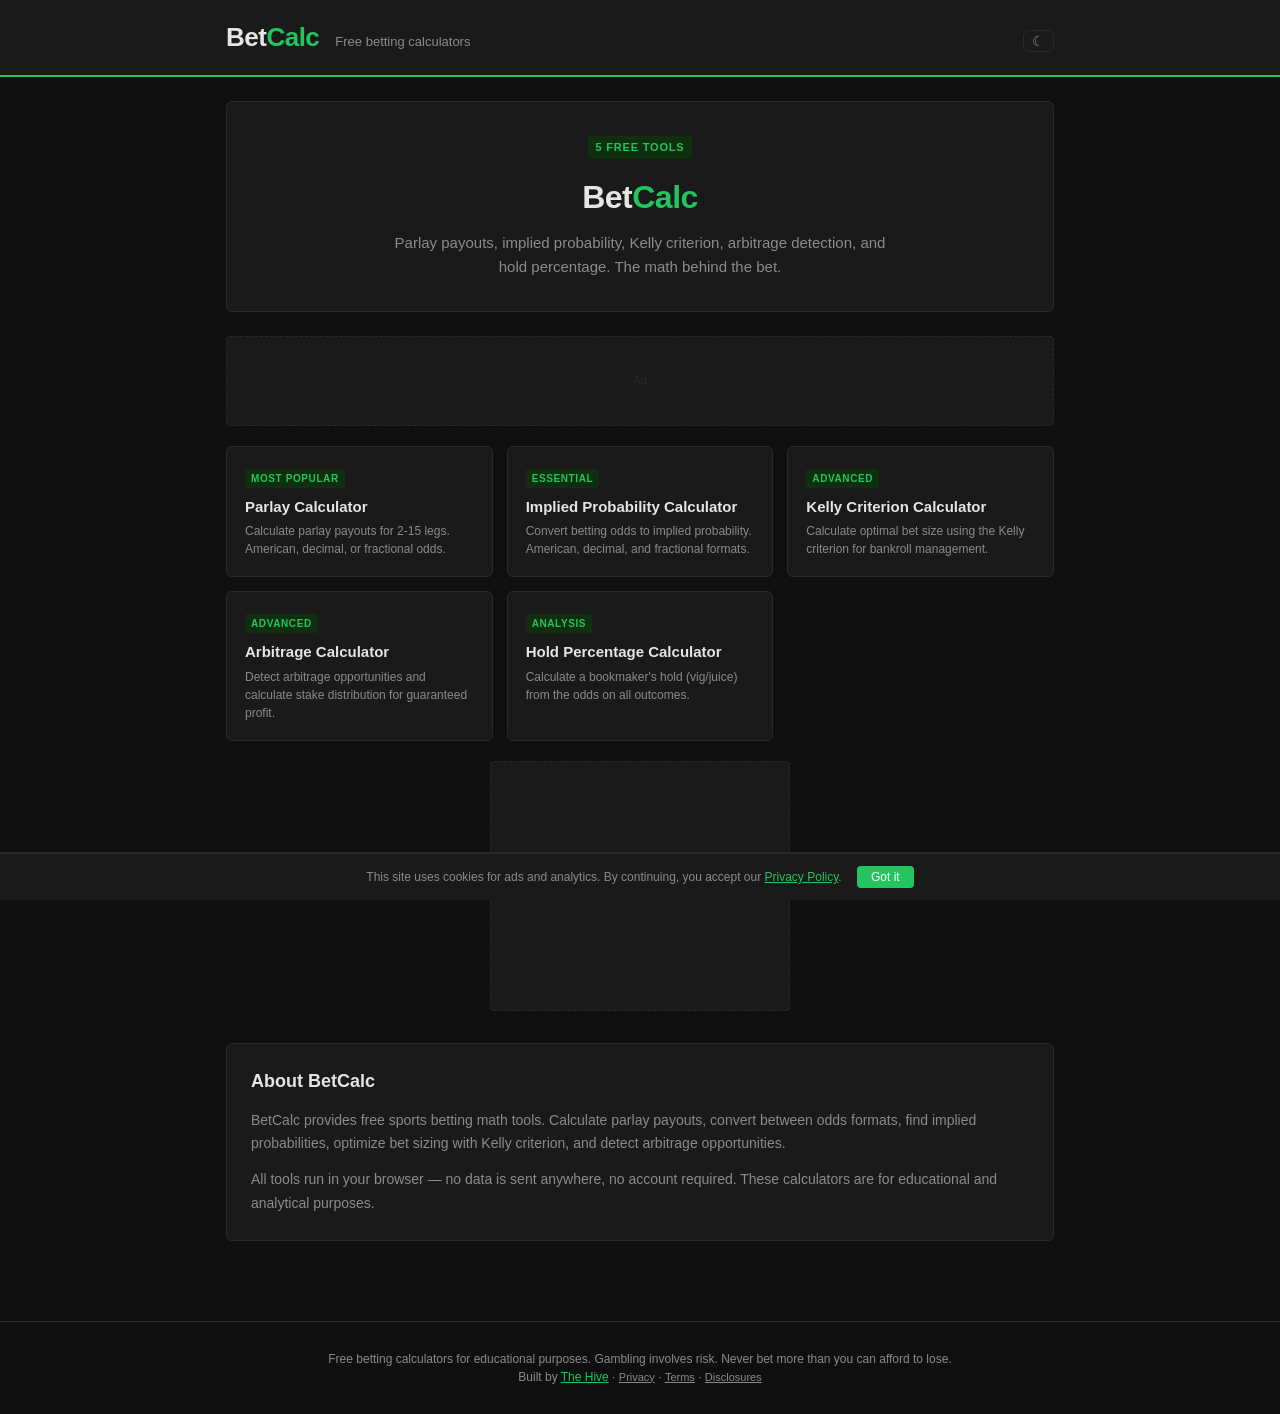
<file: index.html>
<!DOCTYPE html>
<html lang="en">
<head>
<meta charset="UTF-8">
<meta name="viewport" content="width=device-width, initial-scale=1.0">
<title>BetCalc — Free Sports Betting & Odds Calculators</title>
<meta name="description" content="Free sports betting calculators: parlay payout, implied probability, Kelly criterion, arbitrage finder, and hold percentage. No signup. Instant math.">
<meta property="og:title" content="BetCalc — Free Sports Betting & Odds Calculators">
<meta property="og:description" content="Free sports betting calculators: parlay payout, implied probability, Kelly criterion, arbitrage finder, and hold percentage. No signup. Instant math.">
<meta name="robots" content="index, follow">
<link rel="canonical" href="https://thehivemakes.github.io/hive-bet-calc/">
<!-- ADSENSE PLACEHOLDER -->
<!-- <script async src="https://pagead2.googlesyndication.com/pagead/js/adsbygoogle.js?client=ca-pub-XXXXXXXXXXXXXXXX" crossorigin="anonymous"></script> -->
<link rel="stylesheet" href="style.css">
<script type="application/ld+json">
{
  "@context": "https://schema.org",
  "@type": "WebSite",
  "name": "BetCalc",
  "url": "https://thehivemakes.github.io/hive-bet-calc/",
  "description": "Free sports betting calculators: parlay payout, implied probability, Kelly criterion, arbitrage finder, and hold percentage. No signup. Instant math."
}
</script>
</head>
<body>
<header>
  <div class="header-inner">
    <div class="logo">Bet<span>Calc</span></div>
    <div class="tagline">Free betting calculators</div><button onclick="toggleTheme()" style="background:none;border:1px solid var(--border);border-radius:6px;padding:2px 8px;color:var(--muted);cursor:pointer;font-size:14px;margin-left:auto;" aria-label="Toggle dark mode">&#9790;</button>
  </div>
</header>
<main>
  <div class="hero">
    <div class="badge">5 Free Tools</div>
    <h1>Bet<span>Calc</span></h1>
    <p>Parlay payouts, implied probability, Kelly criterion, arbitrage detection, and hold percentage. The math behind the bet.</p>
  </div>
  <div class="ad-leaderboard" id="ad-top">Ad</div>
  <div class="tools-grid">
    <a href="parlay.html" class="tool-card">
      <div class="tool-card-tag">Most popular</div>
      <h3>Parlay Calculator</h3>
      <p>Calculate parlay payouts for 2-15 legs. American, decimal, or fractional odds.</p>
    </a>
    <a href="implied-probability.html" class="tool-card">
      <div class="tool-card-tag">Essential</div>
      <h3>Implied Probability Calculator</h3>
      <p>Convert betting odds to implied probability. American, decimal, and fractional formats.</p>
    </a>
    <a href="kelly.html" class="tool-card">
      <div class="tool-card-tag">Advanced</div>
      <h3>Kelly Criterion Calculator</h3>
      <p>Calculate optimal bet size using the Kelly criterion for bankroll management.</p>
    </a>
    <a href="arbitrage.html" class="tool-card">
      <div class="tool-card-tag">Advanced</div>
      <h3>Arbitrage Calculator</h3>
      <p>Detect arbitrage opportunities and calculate stake distribution for guaranteed profit.</p>
    </a>
    <a href="hold.html" class="tool-card">
      <div class="tool-card-tag">Analysis</div>
      <h3>Hold Percentage Calculator</h3>
      <p>Calculate a bookmaker's hold (vig/juice) from the odds on all outcomes.</p>
    </a>
  </div>
  <div class="ad-rectangle" id="ad-mid">Ad</div>
  <div class="seo-section">
    <h2>About BetCalc</h2>
    <p>BetCalc provides free sports betting math tools. Calculate parlay payouts, convert between odds formats, find implied probabilities, optimize bet sizing with Kelly criterion, and detect arbitrage opportunities.</p><p>All tools run in your browser — no data is sent anywhere, no account required. These calculators are for educational and analytical purposes.</p>
  </div>
</main>
<footer>
  Free betting calculators for educational purposes. Gambling involves risk. Never bet more than you can afford to lose.
  <br>Built by <a href="https://thehivemakes.com" style="color:var(--accent)">The Hive</a> · <a href="https://thehivemakes.com/privacy.html" style="color:var(--muted);font-size:11px;">Privacy</a> · <a href="https://thehivemakes.com/terms.html" style="color:var(--muted);font-size:11px;">Terms</a> · <a href="https://thehivemakes.com/disclosures.html" style="color:var(--muted);font-size:11px;">Disclosures</a>
</footer>
<div id="cookie-banner" style="display:none;position:fixed;bottom:0;left:0;right:0;background:var(--card-bg);border-top:2px solid var(--border);padding:12px 16px;font-size:12px;color:var(--muted);text-align:center;z-index:9999;">This site uses cookies for ads and analytics. By continuing, you accept our <a href="https://thehivemakes.com/privacy.html" style="color:var(--accent)">Privacy Policy</a>. <button onclick="document.getElementById('cookie-banner').style.display='none';localStorage.setItem('cookie-ok','1');" style="margin-left:12px;padding:4px 14px;background:var(--accent);color:#fff;border:none;border-radius:4px;cursor:pointer;font-size:12px;">Got it</button></div>
<script>if(!localStorage.getItem('cookie-ok'))document.getElementById('cookie-banner').style.display='block';</script>
</body>
</html>
</file>
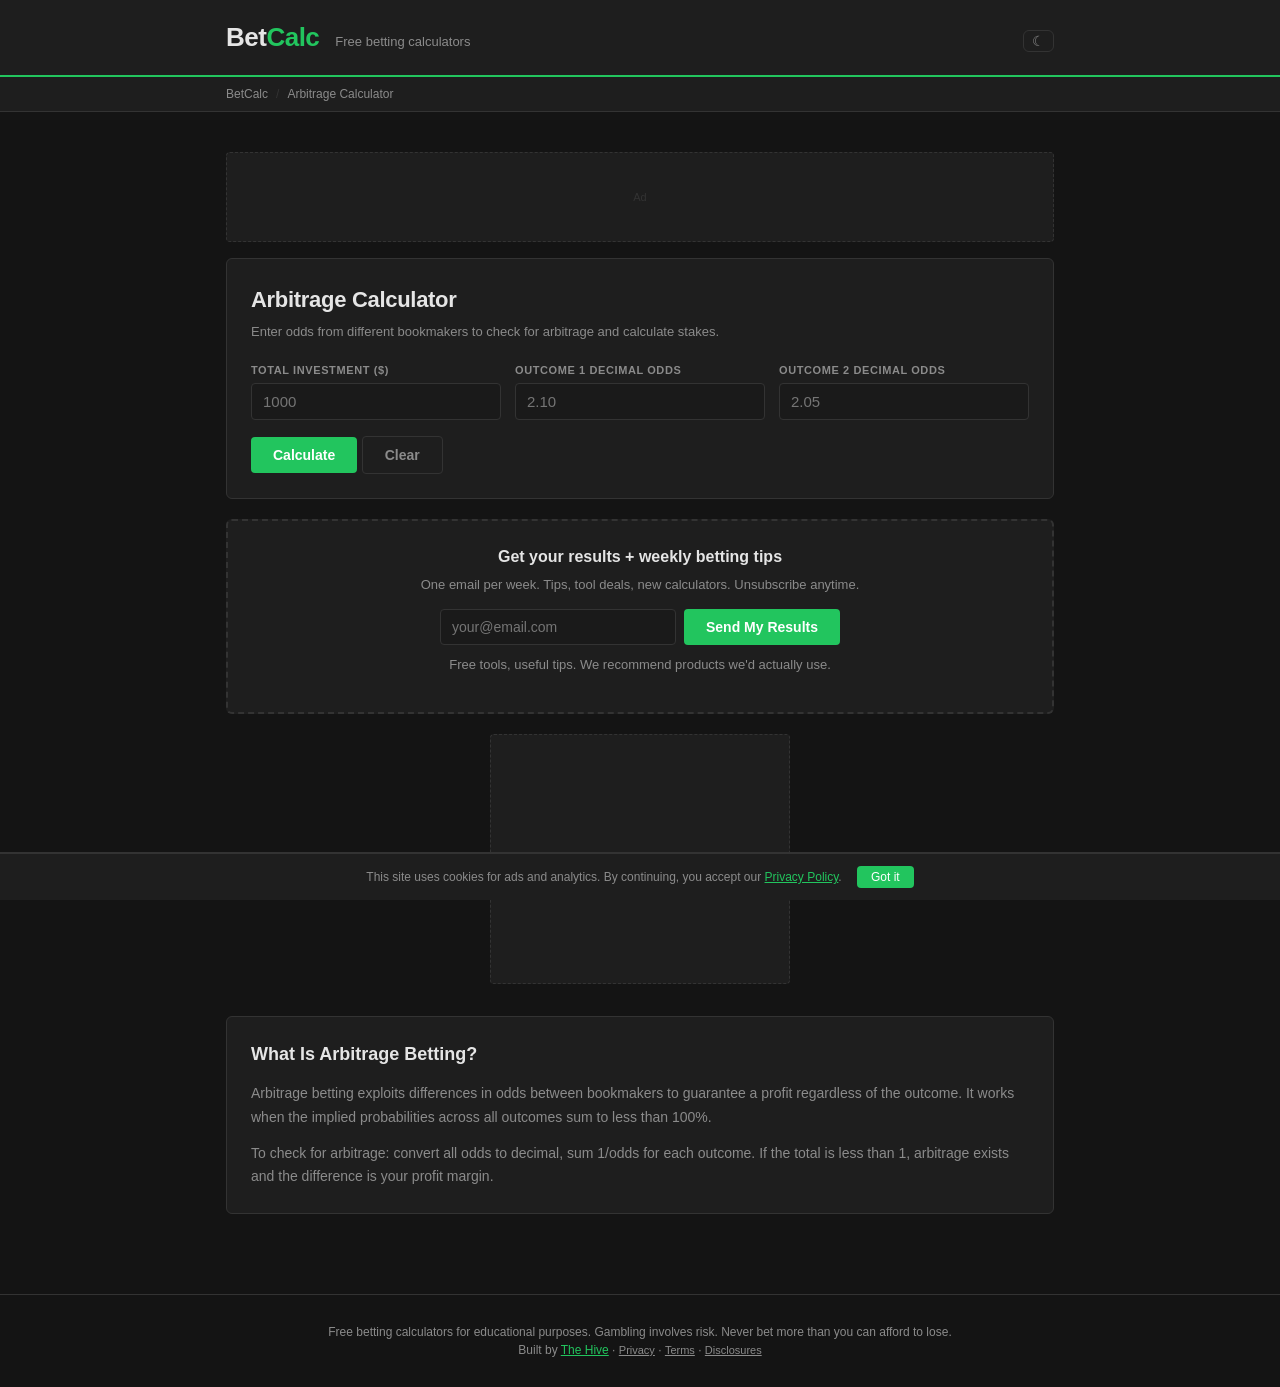
<file: arbitrage.html>
<!DOCTYPE html>
<html lang="en">
<head>
<meta charset="UTF-8">
<meta name="viewport" content="width=device-width, initial-scale=1.0">
<title>Arbitrage Calculator — BetCalc</title>
<meta name="description" content="Arbitrage betting calculator. Enter odds from multiple bookmakers to find guaranteed profit opportunities. Free tool.">
<meta property="og:title" content="Arbitrage Calculator — BetCalc">
<meta property="og:description" content="Arbitrage betting calculator. Enter odds from multiple bookmakers to find guaranteed profit opportunities. Free tool.">
<meta name="robots" content="index, follow">
<link rel="canonical" href="https://thehivemakes.github.io/hive-bet-calc/arbitrage.html">
<link rel="stylesheet" href="style.css">
<script src="js/calc-core.js"></script>
<script type="application/ld+json">
{
  "@context": "https://schema.org",
  "@type": "WebApplication",
  "name": "Arbitrage Calculator",
  "url": "https://thehivemakes.github.io/hive-bet-calc/arbitrage.html",
  "description": "Arbitrage betting calculator. Enter odds from multiple bookmakers to find guaranteed profit opportunities. Free tool.",
  "applicationCategory": "UtilityApplication",
  "operatingSystem": "Any"
}
</script>
</head>
<body>
<header><div class="header-inner"><div class="logo">Bet<span>Calc</span></div><div class="tagline">Free betting calculators</div><button onclick="toggleTheme()" style="background:none;border:1px solid var(--border);border-radius:6px;padding:2px 8px;color:var(--muted);cursor:pointer;font-size:14px;margin-left:auto;" aria-label="Toggle dark mode">&#9790;</button></div></header>
<nav><div class="nav-inner"><a href="index.html">BetCalc</a><span class="sep">/</span><span>Arbitrage Calculator</span></div></nav>
<main>
  <div class="ad-leaderboard" id="ad-top">Ad</div>
  <div class="card">
    <h1>Arbitrage Calculator</h1>
    <p class="subtitle">Enter odds from different bookmakers to check for arbitrage and calculate stakes.</p>
    <div class="form-grid">
      <div class="field">
        <label for="arb_total">Total investment ($)</label>
        <input type="number" id="arb_total" step="1" placeholder="1000">
      </div>
      <div class="field">
        <label for="arb_odds1">Outcome 1 decimal odds</label>
        <input type="number" id="arb_odds1" step="0.01" placeholder="2.10">
      </div>
      <div class="field">
        <label for="arb_odds2">Outcome 2 decimal odds</label>
        <input type="number" id="arb_odds2" step="0.01" placeholder="2.05">
      </div>
    </div>
    <button class="btn btn-primary" onclick="calculate()">Calculate</button>
    <button class="btn btn-ghost" onclick="clearAll()">Clear</button>
    <div class="result" id="result">
      <div class="result-row">
        <span class="result-label">Arbitrage margin</span>
        <span class="result-value" id="arb-margin">—</span>
      </div>
      <div class="result-row">
        <span class="result-label">Arbitrage exists?</span>
        <span class="result-value" id="arb-exists">—</span>
      </div>
      <div class="result-row">
        <span class="result-label">Stake on outcome 1</span>
        <span class="result-value" id="arb-stake1">—</span>
      </div>
      <div class="result-row">
        <span class="result-label">Stake on outcome 2</span>
        <span class="result-value" id="arb-stake2">—</span>
      </div>
      <div class="result-row">
        <span class="result-label">Guaranteed profit</span>
        <span class="result-value" id="arb-profit">—</span>
      </div>
      <div class="result-note">Arbitrage exists when 1/odds1 + 1/odds2 < 1. The margin below 100% is your guaranteed profit percentage.</div>
      <div class="shop-links" style="margin-top:12px;padding-top:10px;border-top:1px solid var(--border);font-size:12px;color:var(--muted);">&#128722; Shop related: <a href="https://www.ebay.com/sch/i.html?_nkw=sports+betting+strategy+book&mkcid=1&mkrid=711-53200-19255-0&campid=5339147838&toolid=10001" target="_blank" rel="noopener" style="color:var(--accent);text-decoration:none;font-weight:600;">Strategy books</a> &middot; <a href="https://www.ebay.com/sch/i.html?_nkw=poker+chip+set&mkcid=1&mkrid=711-53200-19255-0&campid=5339147838&toolid=10001" target="_blank" rel="noopener" style="color:var(--accent);text-decoration:none;font-weight:600;">Poker chips</a><br><span style="font-size:10px;opacity:0.7;">Affiliate links — we may earn a commission at no cost to you. <a href="https://thehivemakes.com/disclosures.html" target="_blank" style="color:var(--muted);">Learn more</a></span></div>
    </div>
  </div>
  <div class="card email-capture">
    <h2>Get your results + weekly betting tips</h2>
    <p>One email per week. Tips, tool deals, new calculators. Unsubscribe anytime.</p>
    <form method="POST" action="https://buttondown.com/api/emails/embed-subscribe/thehivemakes" class="capture-form">
      <input type="email" name="email" placeholder="your@email.com" required>
      <input type="hidden" name="tag" value="bet">
      <input type="hidden" name="metadata__source" value="arbitrage">
      <button type="submit" class="btn btn-primary">Send My Results</button>
    </form>
    <p class="capture-note">Free tools, useful tips. We recommend products we'd actually use.</p>
  </div>

  <div class="ad-rectangle" id="ad-mid">Ad</div>
  <div class="seo-section">
    <h2>What Is Arbitrage Betting?</h2>
    <p>Arbitrage betting exploits differences in odds between bookmakers to guarantee a profit regardless of the outcome. It works when the implied probabilities across all outcomes sum to less than 100%.</p>
    <p>To check for arbitrage: convert all odds to decimal, sum 1/odds for each outcome. If the total is less than 1, arbitrage exists and the difference is your profit margin.</p>
  </div>
</main>
<footer>Free betting calculators for educational purposes. Gambling involves risk. Never bet more than you can afford to lose.<br>Built by <a href="https://thehivemakes.com" style="color:var(--accent)">The Hive</a> · <a href="https://thehivemakes.com/privacy.html" style="color:var(--muted);font-size:11px;">Privacy</a> · <a href="https://thehivemakes.com/terms.html" style="color:var(--muted);font-size:11px;">Terms</a> · <a href="https://thehivemakes.com/disclosures.html" style="color:var(--muted);font-size:11px;">Disclosures</a></footer>
<div id="cookie-banner" style="display:none;position:fixed;bottom:0;left:0;right:0;background:var(--card-bg);border-top:2px solid var(--border);padding:12px 16px;font-size:12px;color:var(--muted);text-align:center;z-index:9999;">This site uses cookies for ads and analytics. By continuing, you accept our <a href="https://thehivemakes.com/privacy.html" style="color:var(--accent)">Privacy Policy</a>. <button onclick="document.getElementById('cookie-banner').style.display='none';localStorage.setItem('cookie-ok','1');" style="margin-left:12px;padding:4px 14px;background:var(--accent);color:#fff;border:none;border-radius:4px;cursor:pointer;font-size:12px;">Got it</button></div>
<script>if(!localStorage.getItem('cookie-ok'))document.getElementById('cookie-banner').style.display='block';</script>
<script>

function calculate() {
  const total = CalcCore.get('arb_total');
  const o1 = CalcCore.get('arb_odds1');
  const o2 = CalcCore.get('arb_odds2');
  if (isNaN(total)||isNaN(o1)||isNaN(o2)||total<=0||o1<=1||o2<=1) return;

  const invSum = 1/o1 + 1/o2;
  const margin = (1 - invSum) * 100;
  const exists = invSum < 1;
  const stake1 = total * (1/o1) / invSum;
  const stake2 = total * (1/o2) / invSum;
  const payout1 = stake1 * o1;
  const payout2 = stake2 * o2;
  const profit = Math.min(payout1, payout2) - total;

  CalcCore.set('arb-margin', CalcCore.fmt(margin, 2) + '%');
  CalcCore.set('arb-exists', exists ? 'YES \u2014 guaranteed profit' : 'NO \u2014 no arbitrage');
  CalcCore.set('arb-stake1', '$' + CalcCore.fmt(stake1, 2));
  CalcCore.set('arb-stake2', '$' + CalcCore.fmt(stake2, 2));
  CalcCore.set('arb-profit', exists ? '$'+CalcCore.fmt(profit, 2)+' guaranteed' : 'No profit (vig exceeds margin)');
  CalcCore.showResult();
  CalcCore.saveParams(['arb_total','arb_odds1','arb_odds2']);
}

function clearAll() {
  ["arb_total", "arb_odds1", "arb_odds2"].forEach(id => {
    const el = document.getElementById(id);
    if (el) el.value = el.defaultValue || '';
  });
  document.getElementById('result').classList.remove('visible');
  history.replaceState(null, '', window.location.pathname);
}

document.addEventListener('DOMContentLoaded', () => { if (window.location.search) calculate(); });
</script>
</body>
</html>
</file>
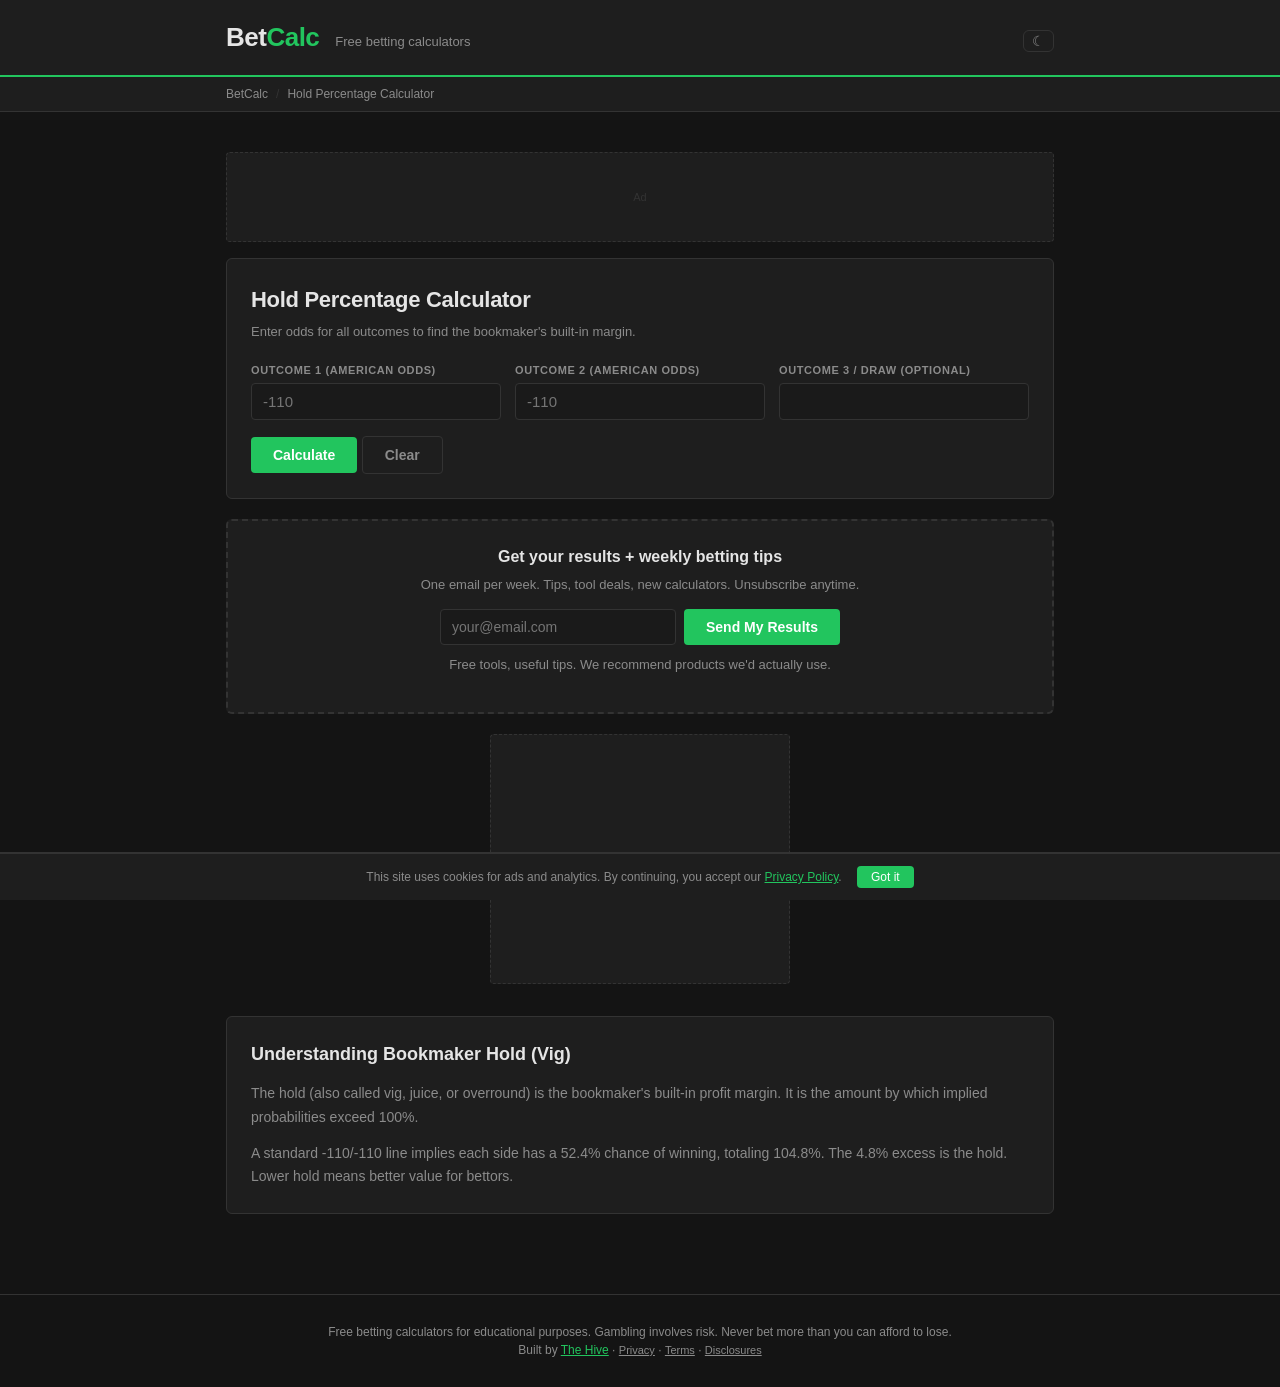
<file: hold.html>
<!DOCTYPE html>
<html lang="en">
<head>
<meta charset="UTF-8">
<meta name="viewport" content="width=device-width, initial-scale=1.0">
<title>Hold Percentage Calculator — BetCalc</title>
<meta name="description" content="Hold percentage calculator. Enter odds for all outcomes to find the bookmaker vig/juice. Free betting analysis tool.">
<meta property="og:title" content="Hold Percentage Calculator — BetCalc">
<meta property="og:description" content="Hold percentage calculator. Enter odds for all outcomes to find the bookmaker vig/juice. Free betting analysis tool.">
<meta name="robots" content="index, follow">
<link rel="canonical" href="https://thehivemakes.github.io/hive-bet-calc/hold.html">
<link rel="stylesheet" href="style.css">
<script src="js/calc-core.js"></script>
<script type="application/ld+json">
{
  "@context": "https://schema.org",
  "@type": "WebApplication",
  "name": "Hold Percentage Calculator",
  "url": "https://thehivemakes.github.io/hive-bet-calc/hold.html",
  "description": "Hold percentage calculator. Enter odds for all outcomes to find the bookmaker vig/juice. Free betting analysis tool.",
  "applicationCategory": "UtilityApplication",
  "operatingSystem": "Any"
}
</script>
</head>
<body>
<header><div class="header-inner"><div class="logo">Bet<span>Calc</span></div><div class="tagline">Free betting calculators</div><button onclick="toggleTheme()" style="background:none;border:1px solid var(--border);border-radius:6px;padding:2px 8px;color:var(--muted);cursor:pointer;font-size:14px;margin-left:auto;" aria-label="Toggle dark mode">&#9790;</button></div></header>
<nav><div class="nav-inner"><a href="index.html">BetCalc</a><span class="sep">/</span><span>Hold Percentage Calculator</span></div></nav>
<main>
  <div class="ad-leaderboard" id="ad-top">Ad</div>
  <div class="card">
    <h1>Hold Percentage Calculator</h1>
    <p class="subtitle">Enter odds for all outcomes to find the bookmaker's built-in margin.</p>
    <div class="form-grid">
      <div class="field">
        <label for="hold_odds1">Outcome 1 (American odds)</label>
        <input type="number" id="hold_odds1" step="1" placeholder="-110">
      </div>
      <div class="field">
        <label for="hold_odds2">Outcome 2 (American odds)</label>
        <input type="number" id="hold_odds2" step="1" placeholder="-110">
      </div>
      <div class="field">
        <label for="hold_odds3">Outcome 3 / Draw (optional)</label>
        <input type="number" id="hold_odds3" step="1" placeholder="">
      </div>
    </div>
    <button class="btn btn-primary" onclick="calculate()">Calculate</button>
    <button class="btn btn-ghost" onclick="clearAll()">Clear</button>
    <div class="result" id="result">
      <div class="result-row">
        <span class="result-label">Hold percentage (vig)</span>
        <span class="result-value" id="hold-pct">—</span>
      </div>
      <div class="result-row">
        <span class="result-label">Fair odds outcome 1</span>
        <span class="result-value" id="hold-fair1">—</span>
      </div>
      <div class="result-row">
        <span class="result-label">Fair odds outcome 2</span>
        <span class="result-value" id="hold-fair2">—</span>
      </div>
      <div class="result-row">
        <span class="result-label">Implied prob. outcome 1</span>
        <span class="result-value" id="hold-imp1">—</span>
      </div>
      <div class="result-row">
        <span class="result-label">Implied prob. outcome 2</span>
        <span class="result-value" id="hold-imp2">—</span>
      </div>
      <div class="result-note">Hold = (sum of implied probabilities - 100%). Standard US sportsbook hold on sides: 4.5–5%. Sharp books: 2–3%. A -110/-110 line has 4.76% hold.</div>
      <div class="shop-links" style="margin-top:12px;padding-top:10px;border-top:1px solid var(--border);font-size:12px;color:var(--muted);">&#128722; Shop related: <a href="https://www.ebay.com/sch/i.html?_nkw=sports+betting+strategy+book&mkcid=1&mkrid=711-53200-19255-0&campid=5339147838&toolid=10001" target="_blank" rel="noopener" style="color:var(--accent);text-decoration:none;font-weight:600;">Strategy books</a> &middot; <a href="https://www.ebay.com/sch/i.html?_nkw=poker+chip+set&mkcid=1&mkrid=711-53200-19255-0&campid=5339147838&toolid=10001" target="_blank" rel="noopener" style="color:var(--accent);text-decoration:none;font-weight:600;">Poker chips</a><br><span style="font-size:10px;opacity:0.7;">Affiliate links — we may earn a commission at no cost to you. <a href="https://thehivemakes.com/disclosures.html" target="_blank" style="color:var(--muted);">Learn more</a></span></div>
    </div>
  </div>
  <div class="card email-capture">
    <h2>Get your results + weekly betting tips</h2>
    <p>One email per week. Tips, tool deals, new calculators. Unsubscribe anytime.</p>
    <form method="POST" action="https://buttondown.com/api/emails/embed-subscribe/thehivemakes" class="capture-form">
      <input type="email" name="email" placeholder="your@email.com" required>
      <input type="hidden" name="tag" value="bet">
      <input type="hidden" name="metadata__source" value="hold">
      <button type="submit" class="btn btn-primary">Send My Results</button>
    </form>
    <p class="capture-note">Free tools, useful tips. We recommend products we'd actually use.</p>
  </div>

  <div class="ad-rectangle" id="ad-mid">Ad</div>
  <div class="seo-section">
    <h2>Understanding Bookmaker Hold (Vig)</h2>
    <p>The hold (also called vig, juice, or overround) is the bookmaker's built-in profit margin. It is the amount by which implied probabilities exceed 100%.</p>
    <p>A standard -110/-110 line implies each side has a 52.4% chance of winning, totaling 104.8%. The 4.8% excess is the hold. Lower hold means better value for bettors.</p>
  </div>
</main>
<footer>Free betting calculators for educational purposes. Gambling involves risk. Never bet more than you can afford to lose.<br>Built by <a href="https://thehivemakes.com" style="color:var(--accent)">The Hive</a> · <a href="https://thehivemakes.com/privacy.html" style="color:var(--muted);font-size:11px;">Privacy</a> · <a href="https://thehivemakes.com/terms.html" style="color:var(--muted);font-size:11px;">Terms</a> · <a href="https://thehivemakes.com/disclosures.html" style="color:var(--muted);font-size:11px;">Disclosures</a></footer>
<div id="cookie-banner" style="display:none;position:fixed;bottom:0;left:0;right:0;background:var(--card-bg);border-top:2px solid var(--border);padding:12px 16px;font-size:12px;color:var(--muted);text-align:center;z-index:9999;">This site uses cookies for ads and analytics. By continuing, you accept our <a href="https://thehivemakes.com/privacy.html" style="color:var(--accent)">Privacy Policy</a>. <button onclick="document.getElementById('cookie-banner').style.display='none';localStorage.setItem('cookie-ok','1');" style="margin-left:12px;padding:4px 14px;background:var(--accent);color:#fff;border:none;border-radius:4px;cursor:pointer;font-size:12px;">Got it</button></div>
<script>if(!localStorage.getItem('cookie-ok'))document.getElementById('cookie-banner').style.display='block';</script>
<script>

function calculate() {
  function aToD(a) { return a>=100 ? 1+a/100 : a<=-100 ? 1+100/Math.abs(a) : NaN; }
  function dToA(d) { return d>=2 ? '+'+Math.round((d-1)*100) : '-'+Math.round(100/(d-1)); }

  const a1 = CalcCore.get('hold_odds1');
  const a2 = CalcCore.get('hold_odds2');
  const a3 = CalcCore.get('hold_odds3');
  if (isNaN(a1)||isNaN(a2)) return;

  const d1 = aToD(a1), d2 = aToD(a2);
  if (isNaN(d1)||isNaN(d2)) return;

  let invSum = 1/d1 + 1/d2;
  if (!isNaN(a3)) { const d3 = aToD(a3); if (!isNaN(d3)) invSum += 1/d3; }

  const hold = (invSum - 1) * 100;
  const fair1 = 1 / ((1/d1) / invSum);
  const fair2 = 1 / ((1/d2) / invSum);

  CalcCore.set('hold-pct', CalcCore.fmt(hold, 2) + '%');
  CalcCore.set('hold-fair1', dToA(fair1) + ' (decimal: ' + CalcCore.fmt(fair1, 3) + ')');
  CalcCore.set('hold-fair2', dToA(fair2) + ' (decimal: ' + CalcCore.fmt(fair2, 3) + ')');
  CalcCore.set('hold-imp1', CalcCore.fmt(100/d1, 1) + '%');
  CalcCore.set('hold-imp2', CalcCore.fmt(100/d2, 1) + '%');
  CalcCore.showResult();
  CalcCore.saveParams(['hold_odds1','hold_odds2','hold_odds3']);
}

function clearAll() {
  ["hold_odds1", "hold_odds2", "hold_odds3"].forEach(id => {
    const el = document.getElementById(id);
    if (el) el.value = el.defaultValue || '';
  });
  document.getElementById('result').classList.remove('visible');
  history.replaceState(null, '', window.location.pathname);
}

document.addEventListener('DOMContentLoaded', () => { if (window.location.search) calculate(); });
</script>
</body>
</html>
</file>
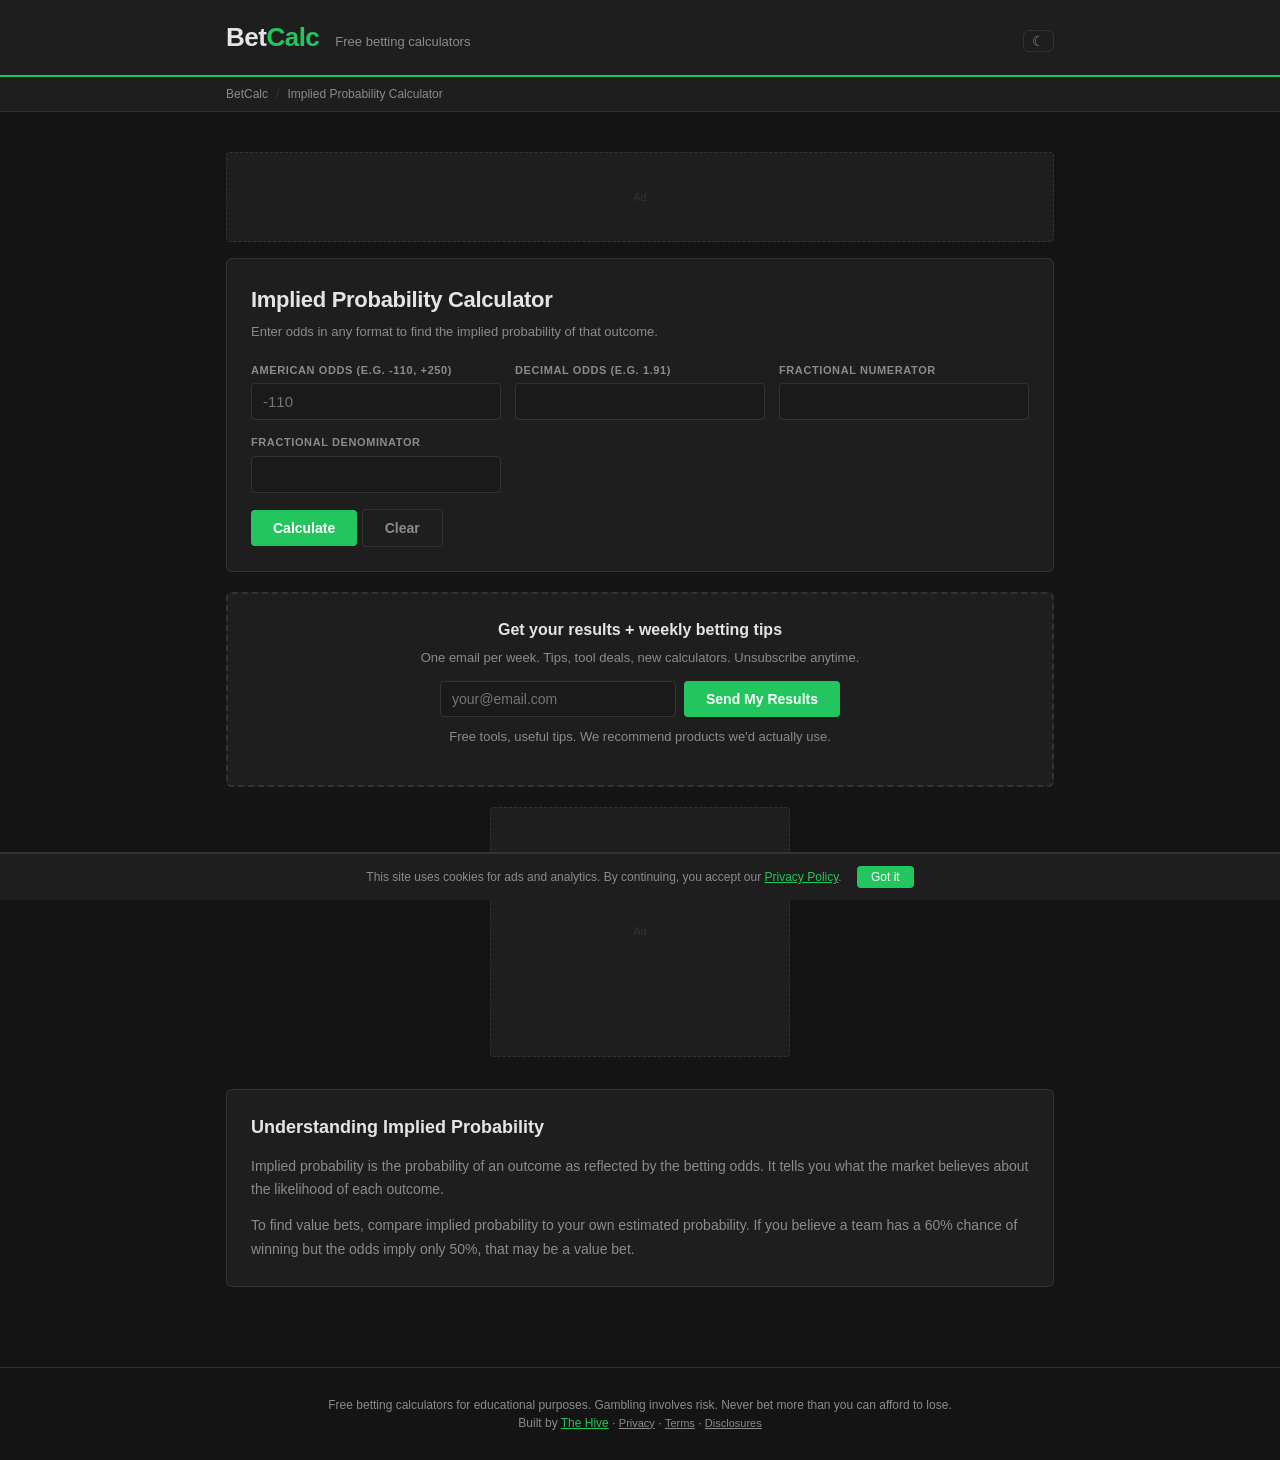
<file: implied-probability.html>
<!DOCTYPE html>
<html lang="en">
<head>
<meta charset="UTF-8">
<meta name="viewport" content="width=device-width, initial-scale=1.0">
<title>Implied Probability Calculator — BetCalc</title>
<meta name="description" content="Implied probability calculator. Convert American, decimal, or fractional odds to probability percentage. Free betting tool.">
<meta property="og:title" content="Implied Probability Calculator — BetCalc">
<meta property="og:description" content="Implied probability calculator. Convert American, decimal, or fractional odds to probability percentage. Free betting tool.">
<meta name="robots" content="index, follow">
<link rel="canonical" href="https://thehivemakes.github.io/hive-bet-calc/implied-probability.html">
<link rel="stylesheet" href="style.css">
<script src="js/calc-core.js"></script>
<script type="application/ld+json">
{
  "@context": "https://schema.org",
  "@type": "WebApplication",
  "name": "Implied Probability Calculator",
  "url": "https://thehivemakes.github.io/hive-bet-calc/implied-probability.html",
  "description": "Implied probability calculator. Convert American, decimal, or fractional odds to probability percentage. Free betting tool.",
  "applicationCategory": "UtilityApplication",
  "operatingSystem": "Any"
}
</script>
</head>
<body>
<header><div class="header-inner"><div class="logo">Bet<span>Calc</span></div><div class="tagline">Free betting calculators</div><button onclick="toggleTheme()" style="background:none;border:1px solid var(--border);border-radius:6px;padding:2px 8px;color:var(--muted);cursor:pointer;font-size:14px;margin-left:auto;" aria-label="Toggle dark mode">&#9790;</button></div></header>
<nav><div class="nav-inner"><a href="index.html">BetCalc</a><span class="sep">/</span><span>Implied Probability Calculator</span></div></nav>
<main>
  <div class="ad-leaderboard" id="ad-top">Ad</div>
  <div class="card">
    <h1>Implied Probability Calculator</h1>
    <p class="subtitle">Enter odds in any format to find the implied probability of that outcome.</p>
    <div class="form-grid">
      <div class="field">
        <label for="imp_american">American odds (e.g. -110, +250)</label>
        <input type="number" id="imp_american" step="1" placeholder="-110">
      </div>
      <div class="field">
        <label for="imp_decimal">Decimal odds (e.g. 1.91)</label>
        <input type="number" id="imp_decimal" step="0.01" placeholder="">
      </div>
      <div class="field">
        <label for="imp_frac_num">Fractional numerator</label>
        <input type="number" id="imp_frac_num" step="1" placeholder="">
      </div>
      <div class="field">
        <label for="imp_frac_den">Fractional denominator</label>
        <input type="number" id="imp_frac_den" step="1" placeholder="">
      </div>
    </div>
    <button class="btn btn-primary" onclick="calculate()">Calculate</button>
    <button class="btn btn-ghost" onclick="clearAll()">Clear</button>
    <div class="result" id="result">
      <div class="result-row">
        <span class="result-label">Implied probability</span>
        <span class="result-value" id="imp-prob">—</span>
      </div>
      <div class="result-row">
        <span class="result-label">American odds</span>
        <span class="result-value" id="imp-amer">—</span>
      </div>
      <div class="result-row">
        <span class="result-label">Decimal odds</span>
        <span class="result-value" id="imp-dec">—</span>
      </div>
      <div class="result-row">
        <span class="result-label">Fractional odds</span>
        <span class="result-value" id="imp-frac">—</span>
      </div>
      <div class="result-note">Implied probability = 1 / decimal odds. Bookmaker margins mean the sum of all outcomes' implied probabilities exceeds 100%. The excess is the "vig" or "juice".</div>
      <div class="shop-links" style="margin-top:12px;padding-top:10px;border-top:1px solid var(--border);font-size:12px;color:var(--muted);">&#128722; Shop related: <a href="https://www.ebay.com/sch/i.html?_nkw=sports+betting+strategy+book&mkcid=1&mkrid=711-53200-19255-0&campid=5339147838&toolid=10001" target="_blank" rel="noopener" style="color:var(--accent);text-decoration:none;font-weight:600;">Strategy books</a> &middot; <a href="https://www.ebay.com/sch/i.html?_nkw=poker+chip+set&mkcid=1&mkrid=711-53200-19255-0&campid=5339147838&toolid=10001" target="_blank" rel="noopener" style="color:var(--accent);text-decoration:none;font-weight:600;">Poker chips</a><br><span style="font-size:10px;opacity:0.7;">Affiliate links — we may earn a commission at no cost to you. <a href="https://thehivemakes.com/disclosures.html" target="_blank" style="color:var(--muted);">Learn more</a></span></div>
    </div>
  </div>
  <div class="card email-capture">
    <h2>Get your results + weekly betting tips</h2>
    <p>One email per week. Tips, tool deals, new calculators. Unsubscribe anytime.</p>
    <form method="POST" action="https://buttondown.com/api/emails/embed-subscribe/thehivemakes" class="capture-form">
      <input type="email" name="email" placeholder="your@email.com" required>
      <input type="hidden" name="tag" value="bet">
      <input type="hidden" name="metadata__source" value="implied-probability">
      <button type="submit" class="btn btn-primary">Send My Results</button>
    </form>
    <p class="capture-note">Free tools, useful tips. We recommend products we'd actually use.</p>
  </div>

  <div class="ad-rectangle" id="ad-mid">Ad</div>
  <div class="seo-section">
    <h2>Understanding Implied Probability</h2>
    <p>Implied probability is the probability of an outcome as reflected by the betting odds. It tells you what the market believes about the likelihood of each outcome.</p>
    <p>To find value bets, compare implied probability to your own estimated probability. If you believe a team has a 60% chance of winning but the odds imply only 50%, that may be a value bet.</p>
  </div>
</main>
<footer>Free betting calculators for educational purposes. Gambling involves risk. Never bet more than you can afford to lose.<br>Built by <a href="https://thehivemakes.com" style="color:var(--accent)">The Hive</a> · <a href="https://thehivemakes.com/privacy.html" style="color:var(--muted);font-size:11px;">Privacy</a> · <a href="https://thehivemakes.com/terms.html" style="color:var(--muted);font-size:11px;">Terms</a> · <a href="https://thehivemakes.com/disclosures.html" style="color:var(--muted);font-size:11px;">Disclosures</a></footer>
<div id="cookie-banner" style="display:none;position:fixed;bottom:0;left:0;right:0;background:var(--card-bg);border-top:2px solid var(--border);padding:12px 16px;font-size:12px;color:var(--muted);text-align:center;z-index:9999;">This site uses cookies for ads and analytics. By continuing, you accept our <a href="https://thehivemakes.com/privacy.html" style="color:var(--accent)">Privacy Policy</a>. <button onclick="document.getElementById('cookie-banner').style.display='none';localStorage.setItem('cookie-ok','1');" style="margin-left:12px;padding:4px 14px;background:var(--accent);color:#fff;border:none;border-radius:4px;cursor:pointer;font-size:12px;">Got it</button></div>
<script>if(!localStorage.getItem('cookie-ok'))document.getElementById('cookie-banner').style.display='block';</script>
<script>

function calculate() {
  const a = CalcCore.get('imp_american');
  const d = CalcCore.get('imp_decimal');
  const fn = CalcCore.get('imp_frac_num');
  const fd = CalcCore.get('imp_frac_den');

  let decimal;
  if (!isNaN(a)) {
    if (a>=100) decimal = 1 + a/100;
    else if (a<=-100) decimal = 1 + 100/Math.abs(a);
    else return;
  } else if (!isNaN(d) && d > 1) {
    decimal = d;
  } else if (!isNaN(fn) && !isNaN(fd) && fd > 0) {
    decimal = 1 + fn/fd;
  } else return;

  const prob = 1/decimal;
  const american = decimal>=2 ? '+'+Math.round((decimal-1)*100) : '-'+Math.round(100/(decimal-1));
  const fracN = Math.round((decimal-1)*100);
  const fracD = 100;
  const gcd = (a,b) => b===0?a:gcd(b,a%b);
  const g = gcd(fracN, fracD);

  CalcCore.set('imp-prob', CalcCore.fmt(prob*100, 1) + '%');
  CalcCore.set('imp-amer', american);
  CalcCore.set('imp-dec', CalcCore.fmt(decimal, 3));
  CalcCore.set('imp-frac', (fracN/g) + '/' + (fracD/g));
  CalcCore.showResult();
  CalcCore.saveParams(['imp_american','imp_decimal','imp_frac_num','imp_frac_den']);
}

function clearAll() {
  ["imp_american", "imp_decimal", "imp_frac_num", "imp_frac_den"].forEach(id => {
    const el = document.getElementById(id);
    if (el) el.value = el.defaultValue || '';
  });
  document.getElementById('result').classList.remove('visible');
  history.replaceState(null, '', window.location.pathname);
}

document.addEventListener('DOMContentLoaded', () => { if (window.location.search) calculate(); });
</script>
</body>
</html>
</file>
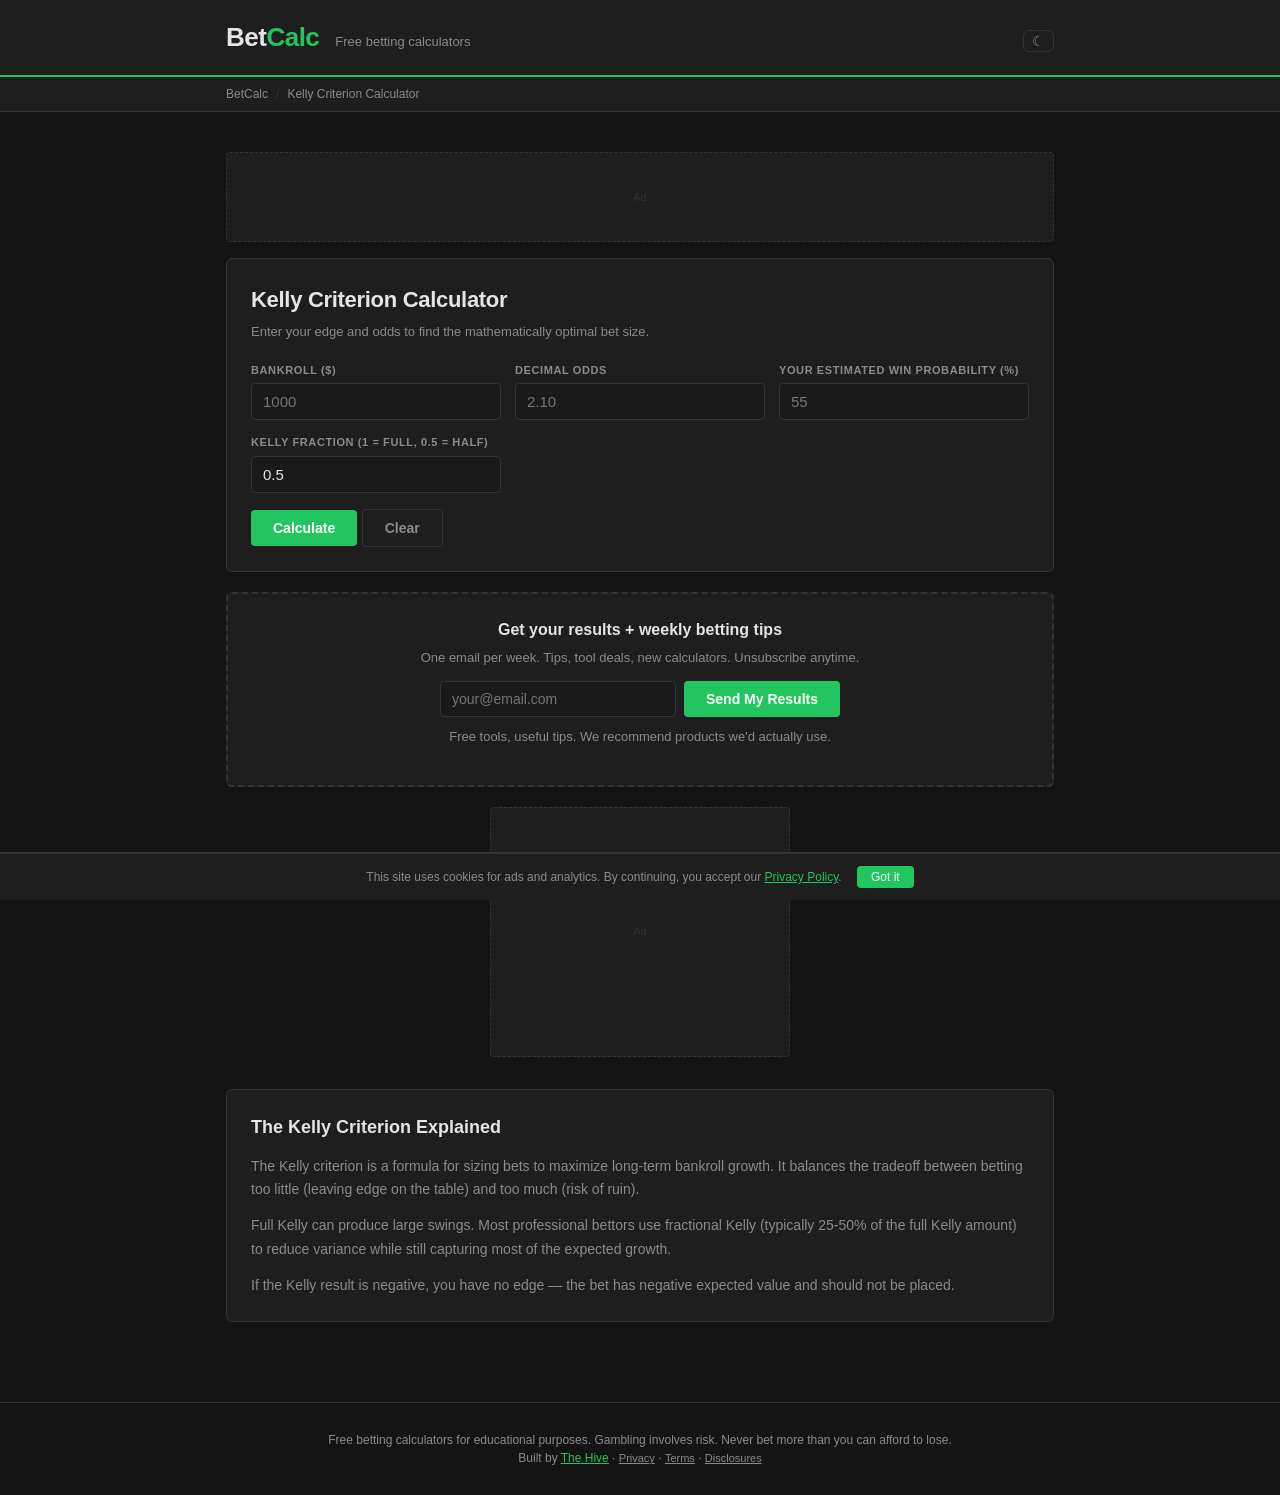
<file: kelly.html>
<!DOCTYPE html>
<html lang="en">
<head>
<meta charset="UTF-8">
<meta name="viewport" content="width=device-width, initial-scale=1.0">
<title>Kelly Criterion Calculator — BetCalc</title>
<meta name="description" content="Kelly criterion calculator. Find optimal bet size based on your edge and odds. Bankroll management tool. Free.">
<meta property="og:title" content="Kelly Criterion Calculator — BetCalc">
<meta property="og:description" content="Kelly criterion calculator. Find optimal bet size based on your edge and odds. Bankroll management tool. Free.">
<meta name="robots" content="index, follow">
<link rel="canonical" href="https://thehivemakes.github.io/hive-bet-calc/kelly.html">
<link rel="stylesheet" href="style.css">
<script src="js/calc-core.js"></script>
<script type="application/ld+json">
{
  "@context": "https://schema.org",
  "@type": "WebApplication",
  "name": "Kelly Criterion Calculator",
  "url": "https://thehivemakes.github.io/hive-bet-calc/kelly.html",
  "description": "Kelly criterion calculator. Find optimal bet size based on your edge and odds. Bankroll management tool. Free.",
  "applicationCategory": "UtilityApplication",
  "operatingSystem": "Any"
}
</script>
</head>
<body>
<header><div class="header-inner"><div class="logo">Bet<span>Calc</span></div><div class="tagline">Free betting calculators</div><button onclick="toggleTheme()" style="background:none;border:1px solid var(--border);border-radius:6px;padding:2px 8px;color:var(--muted);cursor:pointer;font-size:14px;margin-left:auto;" aria-label="Toggle dark mode">&#9790;</button></div></header>
<nav><div class="nav-inner"><a href="index.html">BetCalc</a><span class="sep">/</span><span>Kelly Criterion Calculator</span></div></nav>
<main>
  <div class="ad-leaderboard" id="ad-top">Ad</div>
  <div class="card">
    <h1>Kelly Criterion Calculator</h1>
    <p class="subtitle">Enter your edge and odds to find the mathematically optimal bet size.</p>
    <div class="form-grid">
      <div class="field">
        <label for="bankroll">Bankroll ($)</label>
        <input type="number" id="bankroll" step="1" placeholder="1000">
      </div>
      <div class="field">
        <label for="kelly_odds">Decimal odds</label>
        <input type="number" id="kelly_odds" step="0.01" placeholder="2.10">
      </div>
      <div class="field">
        <label for="win_prob">Your estimated win probability (%)</label>
        <input type="number" id="win_prob" step="0.1" placeholder="55">
      </div>
      <div class="field">
        <label for="kelly_frac">Kelly fraction (1 = full, 0.5 = half)</label>
        <input type="number" id="kelly_frac" step="0.1" placeholder="0.5" value="0.5">
      </div>
    </div>
    <button class="btn btn-primary" onclick="calculate()">Calculate</button>
    <button class="btn btn-ghost" onclick="clearAll()">Clear</button>
    <div class="result" id="result">
      <div class="result-row">
        <span class="result-label">Full Kelly bet (%)</span>
        <span class="result-value" id="kelly-pct">—</span>
      </div>
      <div class="result-row">
        <span class="result-label">Fractional Kelly bet (%)</span>
        <span class="result-value" id="kelly-frac-pct">—</span>
      </div>
      <div class="result-row">
        <span class="result-label">Bet amount</span>
        <span class="result-value" id="kelly-amount">—</span>
      </div>
      <div class="result-row">
        <span class="result-label">Your edge</span>
        <span class="result-value" id="kelly-edge">—</span>
      </div>
      <div class="result-row">
        <span class="result-label">Expected value per bet</span>
        <span class="result-value" id="kelly-ev">—</span>
      </div>
      <div class="result-note">Kelly formula: f* = (bp - q) / b, where b = decimal odds - 1, p = win probability, q = 1 - p. Half-Kelly is commonly used to reduce variance.</div>
      <div class="shop-links" style="margin-top:12px;padding-top:10px;border-top:1px solid var(--border);font-size:12px;color:var(--muted);">&#128722; Shop related: <a href="https://www.ebay.com/sch/i.html?_nkw=sports+betting+strategy+book&mkcid=1&mkrid=711-53200-19255-0&campid=5339147838&toolid=10001" target="_blank" rel="noopener" style="color:var(--accent);text-decoration:none;font-weight:600;">Strategy books</a> &middot; <a href="https://www.ebay.com/sch/i.html?_nkw=poker+chip+set&mkcid=1&mkrid=711-53200-19255-0&campid=5339147838&toolid=10001" target="_blank" rel="noopener" style="color:var(--accent);text-decoration:none;font-weight:600;">Poker chips</a><br><span style="font-size:10px;opacity:0.7;">Affiliate links — we may earn a commission at no cost to you. <a href="https://thehivemakes.com/disclosures.html" target="_blank" style="color:var(--muted);">Learn more</a></span></div>
    </div>
  </div>
  <div class="card email-capture">
    <h2>Get your results + weekly betting tips</h2>
    <p>One email per week. Tips, tool deals, new calculators. Unsubscribe anytime.</p>
    <form method="POST" action="https://buttondown.com/api/emails/embed-subscribe/thehivemakes" class="capture-form">
      <input type="email" name="email" placeholder="your@email.com" required>
      <input type="hidden" name="tag" value="bet">
      <input type="hidden" name="metadata__source" value="kelly">
      <button type="submit" class="btn btn-primary">Send My Results</button>
    </form>
    <p class="capture-note">Free tools, useful tips. We recommend products we'd actually use.</p>
  </div>

  <div class="ad-rectangle" id="ad-mid">Ad</div>
  <div class="seo-section">
    <h2>The Kelly Criterion Explained</h2>
    <p>The Kelly criterion is a formula for sizing bets to maximize long-term bankroll growth. It balances the tradeoff between betting too little (leaving edge on the table) and too much (risk of ruin).</p>
    <p>Full Kelly can produce large swings. Most professional bettors use fractional Kelly (typically 25-50% of the full Kelly amount) to reduce variance while still capturing most of the expected growth.</p>
    <p>If the Kelly result is negative, you have no edge — the bet has negative expected value and should not be placed.</p>
  </div>
</main>
<footer>Free betting calculators for educational purposes. Gambling involves risk. Never bet more than you can afford to lose.<br>Built by <a href="https://thehivemakes.com" style="color:var(--accent)">The Hive</a> · <a href="https://thehivemakes.com/privacy.html" style="color:var(--muted);font-size:11px;">Privacy</a> · <a href="https://thehivemakes.com/terms.html" style="color:var(--muted);font-size:11px;">Terms</a> · <a href="https://thehivemakes.com/disclosures.html" style="color:var(--muted);font-size:11px;">Disclosures</a></footer>
<div id="cookie-banner" style="display:none;position:fixed;bottom:0;left:0;right:0;background:var(--card-bg);border-top:2px solid var(--border);padding:12px 16px;font-size:12px;color:var(--muted);text-align:center;z-index:9999;">This site uses cookies for ads and analytics. By continuing, you accept our <a href="https://thehivemakes.com/privacy.html" style="color:var(--accent)">Privacy Policy</a>. <button onclick="document.getElementById('cookie-banner').style.display='none';localStorage.setItem('cookie-ok','1');" style="margin-left:12px;padding:4px 14px;background:var(--accent);color:#fff;border:none;border-radius:4px;cursor:pointer;font-size:12px;">Got it</button></div>
<script>if(!localStorage.getItem('cookie-ok'))document.getElementById('cookie-banner').style.display='block';</script>
<script>

function calculate() {
  const bankroll = CalcCore.get('bankroll');
  const odds = CalcCore.get('kelly_odds');
  const winPct = CalcCore.get('win_prob') / 100;
  const frac = CalcCore.get('kelly_frac') || 1;
  if (isNaN(bankroll)||isNaN(odds)||isNaN(winPct)||bankroll<=0||odds<=1||winPct<=0||winPct>=1) return;

  const b = odds - 1;
  const p = winPct;
  const q = 1 - p;
  const kelly = (b * p - q) / b;
  const fracKelly = kelly * frac;
  const betAmount = Math.max(0, bankroll * fracKelly);
  const edge = (odds * p) - 1;
  const ev = betAmount * edge;

  CalcCore.set('kelly-pct', CalcCore.fmt(kelly*100, 1) + '%' + (kelly<0?' (NO EDGE)':''));
  CalcCore.set('kelly-frac-pct', CalcCore.fmt(fracKelly*100, 1) + '%');
  CalcCore.set('kelly-amount', kelly>0 ? '$'+CalcCore.fmt(betAmount, 2) : 'Do not bet (negative edge)');
  CalcCore.set('kelly-edge', CalcCore.fmt(edge*100, 1) + '%');
  CalcCore.set('kelly-ev', kelly>0 ? '$'+CalcCore.fmt(ev, 2)+' per bet' : 'Negative EV');
  CalcCore.showResult();
  CalcCore.saveParams(['bankroll','kelly_odds','win_prob','kelly_frac']);
}

function clearAll() {
  ["bankroll", "kelly_odds", "win_prob", "kelly_frac"].forEach(id => {
    const el = document.getElementById(id);
    if (el) el.value = el.defaultValue || '';
  });
  document.getElementById('result').classList.remove('visible');
  history.replaceState(null, '', window.location.pathname);
}

document.addEventListener('DOMContentLoaded', () => { if (window.location.search) calculate(); });
</script>
</body>
</html>
</file>
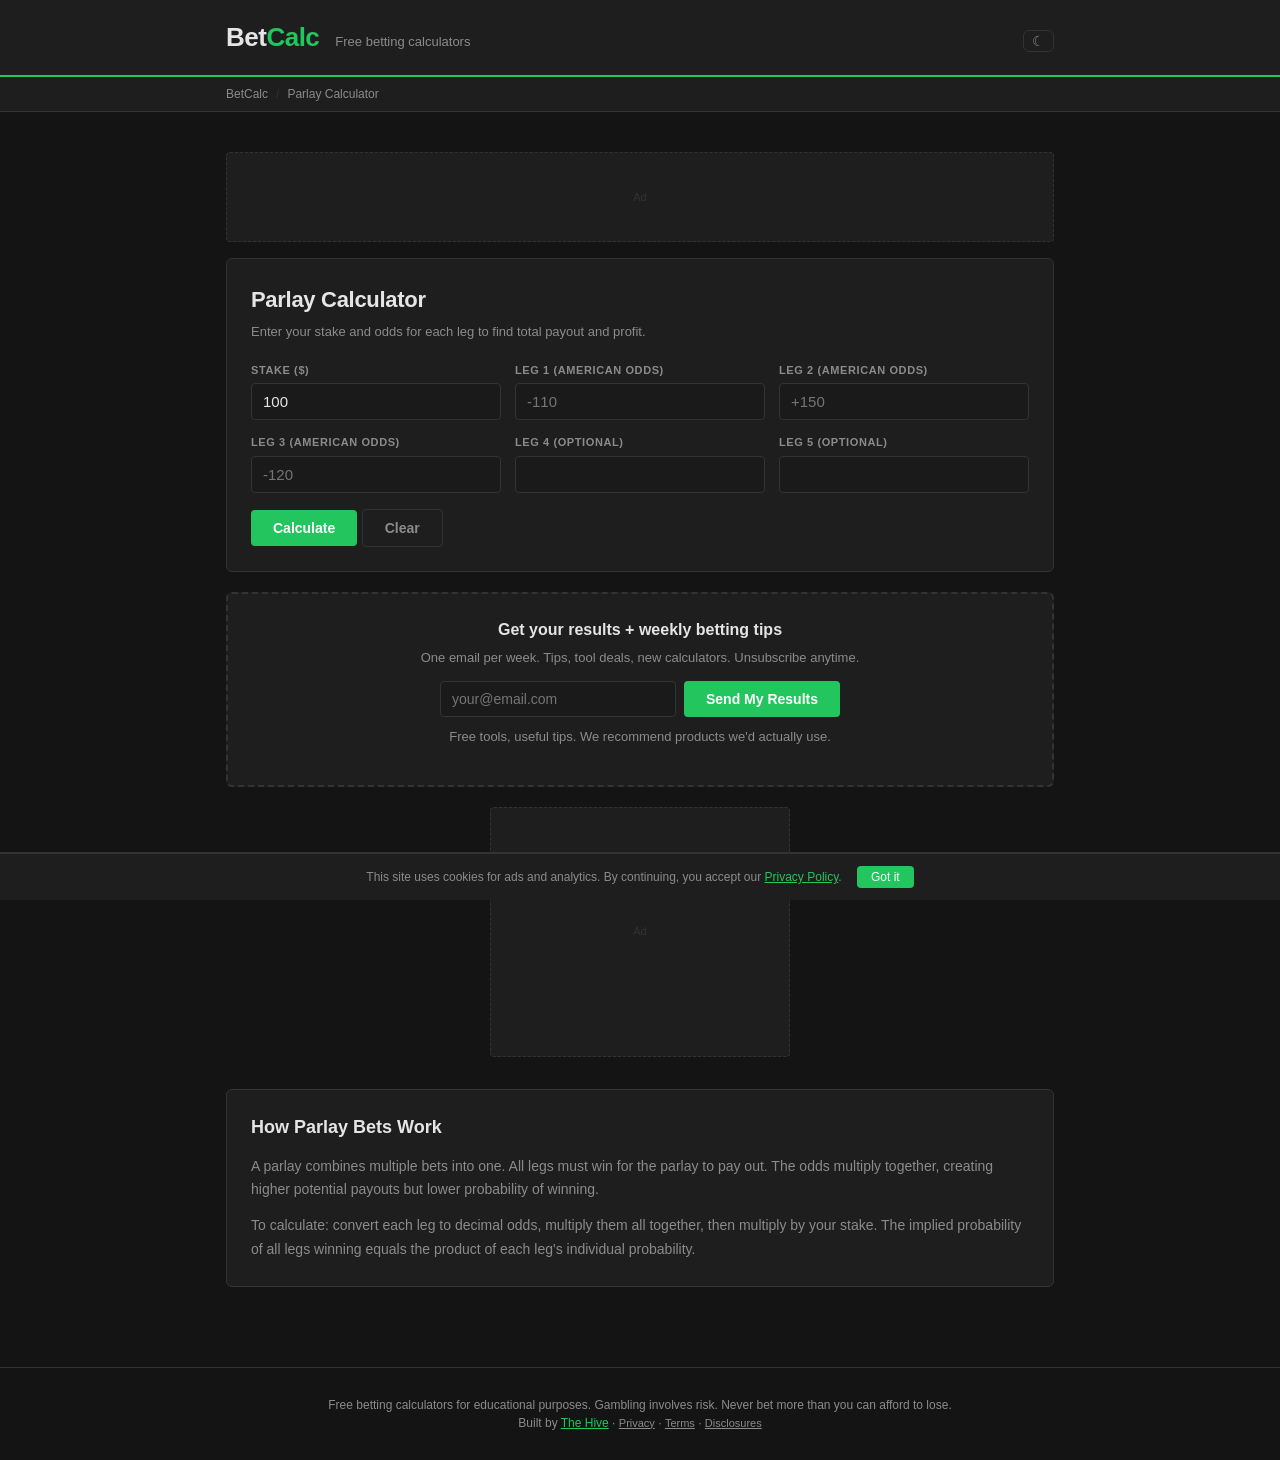
<file: parlay.html>
<!DOCTYPE html>
<html lang="en">
<head>
<meta charset="UTF-8">
<meta name="viewport" content="width=device-width, initial-scale=1.0">
<title>Parlay Calculator — BetCalc</title>
<meta name="description" content="Parlay calculator. Enter odds for each leg to find total payout and profit. American, decimal, fractional formats. Free tool.">
<meta property="og:title" content="Parlay Calculator — BetCalc">
<meta property="og:description" content="Parlay calculator. Enter odds for each leg to find total payout and profit. American, decimal, fractional formats. Free tool.">
<meta name="robots" content="index, follow">
<link rel="canonical" href="https://thehivemakes.github.io/hive-bet-calc/parlay.html">
<link rel="stylesheet" href="style.css">
<script src="js/calc-core.js"></script>
<script type="application/ld+json">
{
  "@context": "https://schema.org",
  "@type": "WebApplication",
  "name": "Parlay Calculator",
  "url": "https://thehivemakes.github.io/hive-bet-calc/parlay.html",
  "description": "Parlay calculator. Enter odds for each leg to find total payout and profit. American, decimal, fractional formats. Free tool.",
  "applicationCategory": "UtilityApplication",
  "operatingSystem": "Any"
}
</script>
</head>
<body>
<header><div class="header-inner"><div class="logo">Bet<span>Calc</span></div><div class="tagline">Free betting calculators</div><button onclick="toggleTheme()" style="background:none;border:1px solid var(--border);border-radius:6px;padding:2px 8px;color:var(--muted);cursor:pointer;font-size:14px;margin-left:auto;" aria-label="Toggle dark mode">&#9790;</button></div></header>
<nav><div class="nav-inner"><a href="index.html">BetCalc</a><span class="sep">/</span><span>Parlay Calculator</span></div></nav>
<main>
  <div class="ad-leaderboard" id="ad-top">Ad</div>
  <div class="card">
    <h1>Parlay Calculator</h1>
    <p class="subtitle">Enter your stake and odds for each leg to find total payout and profit.</p>
    <div class="form-grid">
      <div class="field">
        <label for="stake">Stake ($)</label>
        <input type="number" id="stake" step="1" placeholder="100" value="100">
      </div>
      <div class="field">
        <label for="odds1">Leg 1 (American odds)</label>
        <input type="number" id="odds1" step="1" placeholder="-110">
      </div>
      <div class="field">
        <label for="odds2">Leg 2 (American odds)</label>
        <input type="number" id="odds2" step="1" placeholder="+150">
      </div>
      <div class="field">
        <label for="odds3">Leg 3 (American odds)</label>
        <input type="number" id="odds3" step="1" placeholder="-120">
      </div>
      <div class="field">
        <label for="odds4">Leg 4 (optional)</label>
        <input type="number" id="odds4" step="1" placeholder="">
      </div>
      <div class="field">
        <label for="odds5">Leg 5 (optional)</label>
        <input type="number" id="odds5" step="1" placeholder="">
      </div>
    </div>
    <button class="btn btn-primary" onclick="calculate()">Calculate</button>
    <button class="btn btn-ghost" onclick="clearAll()">Clear</button>
    <div class="result" id="result">
      <div class="result-row">
        <span class="result-label">Combined decimal odds</span>
        <span class="result-value" id="par-decimal">—</span>
      </div>
      <div class="result-row">
        <span class="result-label">Combined American odds</span>
        <span class="result-value" id="par-american">—</span>
      </div>
      <div class="result-row">
        <span class="result-label">Total payout</span>
        <span class="result-value" id="par-payout">—</span>
      </div>
      <div class="result-row">
        <span class="result-label">Profit if all win</span>
        <span class="result-value" id="par-profit">—</span>
      </div>
      <div class="result-row">
        <span class="result-label">Implied probability</span>
        <span class="result-value" id="par-prob">—</span>
      </div>
      <div class="result-note">Parlay odds multiply. A 3-leg parlay at -110, +150, -120 has combined decimal odds of 1.909 × 2.500 × 1.833 = 8.75. Implied probability drops as legs increase.</div>
      <div class="shop-links" style="margin-top:12px;padding-top:10px;border-top:1px solid var(--border);font-size:12px;color:var(--muted);">&#128722; Shop related: <a href="https://www.ebay.com/sch/i.html?_nkw=sports+betting+strategy+book&mkcid=1&mkrid=711-53200-19255-0&campid=5339147838&toolid=10001" target="_blank" rel="noopener" style="color:var(--accent);text-decoration:none;font-weight:600;">Strategy books</a> &middot; <a href="https://www.ebay.com/sch/i.html?_nkw=poker+chip+set&mkcid=1&mkrid=711-53200-19255-0&campid=5339147838&toolid=10001" target="_blank" rel="noopener" style="color:var(--accent);text-decoration:none;font-weight:600;">Poker chips</a><br><span style="font-size:10px;opacity:0.7;">Affiliate links — we may earn a commission at no cost to you. <a href="https://thehivemakes.com/disclosures.html" target="_blank" style="color:var(--muted);">Learn more</a></span></div>
    </div>
  </div>
  <div class="card email-capture">
    <h2>Get your results + weekly betting tips</h2>
    <p>One email per week. Tips, tool deals, new calculators. Unsubscribe anytime.</p>
    <form method="POST" action="https://buttondown.com/api/emails/embed-subscribe/thehivemakes" class="capture-form">
      <input type="email" name="email" placeholder="your@email.com" required>
      <input type="hidden" name="tag" value="bet">
      <input type="hidden" name="metadata__source" value="parlay">
      <button type="submit" class="btn btn-primary">Send My Results</button>
    </form>
    <p class="capture-note">Free tools, useful tips. We recommend products we'd actually use.</p>
  </div>

  <div class="ad-rectangle" id="ad-mid">Ad</div>
  <div class="seo-section">
    <h2>How Parlay Bets Work</h2>
    <p>A parlay combines multiple bets into one. All legs must win for the parlay to pay out. The odds multiply together, creating higher potential payouts but lower probability of winning.</p>
    <p>To calculate: convert each leg to decimal odds, multiply them all together, then multiply by your stake. The implied probability of all legs winning equals the product of each leg's individual probability.</p>
  </div>
</main>
<footer>Free betting calculators for educational purposes. Gambling involves risk. Never bet more than you can afford to lose.<br>Built by <a href="https://thehivemakes.com" style="color:var(--accent)">The Hive</a> · <a href="https://thehivemakes.com/privacy.html" style="color:var(--muted);font-size:11px;">Privacy</a> · <a href="https://thehivemakes.com/terms.html" style="color:var(--muted);font-size:11px;">Terms</a> · <a href="https://thehivemakes.com/disclosures.html" style="color:var(--muted);font-size:11px;">Disclosures</a></footer>
<div id="cookie-banner" style="display:none;position:fixed;bottom:0;left:0;right:0;background:var(--card-bg);border-top:2px solid var(--border);padding:12px 16px;font-size:12px;color:var(--muted);text-align:center;z-index:9999;">This site uses cookies for ads and analytics. By continuing, you accept our <a href="https://thehivemakes.com/privacy.html" style="color:var(--accent)">Privacy Policy</a>. <button onclick="document.getElementById('cookie-banner').style.display='none';localStorage.setItem('cookie-ok','1');" style="margin-left:12px;padding:4px 14px;background:var(--accent);color:#fff;border:none;border-radius:4px;cursor:pointer;font-size:12px;">Got it</button></div>
<script>if(!localStorage.getItem('cookie-ok'))document.getElementById('cookie-banner').style.display='block';</script>
<script>

function americanToDecimal(a) {
  if (a >= 100) return 1 + a/100;
  if (a <= -100) return 1 + 100/Math.abs(a);
  return NaN;
}
function decimalToAmerican(d) {
  if (d >= 2) return '+' + Math.round((d-1)*100);
  return '-' + Math.round(100/(d-1));
}

function calculate() {
  const stake = CalcCore.get('stake');
  if (isNaN(stake)||stake<=0) return;

  const oddsIds = ['odds1','odds2','odds3','odds4','odds5'];
  let combinedDecimal = 1;
  let legs = 0;
  for (const id of oddsIds) {
    const a = CalcCore.get(id);
    if (isNaN(a)) continue;
    const d = americanToDecimal(a);
    if (isNaN(d)||d<=1) continue;
    combinedDecimal *= d;
    legs++;
  }
  if (legs < 2) return;

  const payout = stake * combinedDecimal;
  const profit = payout - stake;
  const prob = 1 / combinedDecimal;

  CalcCore.set('par-decimal', CalcCore.fmt(combinedDecimal, 3));
  CalcCore.set('par-american', decimalToAmerican(combinedDecimal));
  CalcCore.set('par-payout', '$' + CalcCore.fmt(payout, 2));
  CalcCore.set('par-profit', '$' + CalcCore.fmt(profit, 2));
  CalcCore.set('par-prob', CalcCore.fmt(prob*100, 1) + '%');
  CalcCore.showResult();
  CalcCore.saveParams(['stake','odds1','odds2','odds3','odds4','odds5']);
}

function clearAll() {
  ["stake", "odds1", "odds2", "odds3", "odds4", "odds5"].forEach(id => {
    const el = document.getElementById(id);
    if (el) el.value = el.defaultValue || '';
  });
  document.getElementById('result').classList.remove('visible');
  history.replaceState(null, '', window.location.pathname);
}

document.addEventListener('DOMContentLoaded', () => { if (window.location.search) calculate(); });
</script>
</body>
</html>
</file>
<file: style.css>
/* BetCalc — shared stylesheet */
/* Colors: dark + money green */

*, *::before, *::after { box-sizing: border-box; margin: 0; padding: 0; }

:root, [data-theme="light"] {
  --bg:        #0f0f0f;
  --card-bg:   #1a1a1a;
  --accent:    #22c55e;
  --text:      #e5e5e5;
  --muted:     #8b8b8b;
  --border:    #2a2a2a;
  --input-bg:  #141414;
  --result-bg: #0a1f0a;
  --result-fg: #22c55e;
  --tag-bg:    #0f2f0f;
}
[data-theme="dark"] {
  --bg:        #141414;
  --card-bg:   #1e1e1e;
  --accent:    #22c55e;
  --text:      #e5e5e5;
  --muted:     #8b8b8b;
  --border:    #333333;
  --input-bg:  #1a1a1a;
  --result-bg: #1a1a1a;
  --result-fg: #22c55e;
  --tag-bg:    #2a2a2a;
}

body {
  font-family: -apple-system, BlinkMacSystemFont, "Segoe UI", Roboto, sans-serif;
  background: var(--bg); color: var(--text); line-height: 1.5; min-height: 100vh;
  transition: background-color 0.3s, color 0.3s;
}
header { background: var(--card-bg); border-bottom: 2px solid var(--accent); padding: 18px 0; }
.header-inner {
  max-width: 860px; margin: 0 auto; padding: 0 16px;
  display: flex; align-items: baseline; gap: 16px;
}
.logo { font-size: 26px; font-weight: 800; letter-spacing: -0.5px; color: var(--text); }
.logo span { color: var(--accent); }
.tagline { font-size: 13px; color: var(--muted); }
nav { background: var(--card-bg); border-bottom: 1px solid var(--border); padding: 8px 0; }
.nav-inner {
  max-width: 860px; margin: 0 auto; padding: 0 16px;
  display: flex; gap: 8px; align-items: center; font-size: 12px; color: var(--muted);
}
.nav-inner a { color: var(--muted); text-decoration: none; }
.nav-inner a:hover { color: var(--accent); }
.nav-inner .sep { color: var(--border); }
main { max-width: 860px; margin: 0 auto; padding: 24px 16px 48px; }
.card {
  background: var(--card-bg); border: 1px solid var(--border); border-radius: 6px;
  padding: 24px; margin-bottom: 20px;
}
.card h1 { font-size: 22px; font-weight: 700; margin-bottom: 6px; letter-spacing: -0.3px; }
.card .subtitle { font-size: 13px; color: var(--muted); margin-bottom: 20px; }
.form-grid {
  display: grid; grid-template-columns: repeat(auto-fill, minmax(200px, 1fr));
  gap: 14px; margin-bottom: 16px;
}
.field { display: flex; flex-direction: column; gap: 5px; }
.field label {
  font-size: 11px; font-weight: 600; text-transform: uppercase;
  letter-spacing: 0.6px; color: var(--muted);
}
.field input, .field select {
  background: var(--input-bg); border: 1px solid var(--border); border-radius: 4px;
  color: var(--text); font-size: 15px; padding: 9px 11px; width: 100%;
  transition: border-color 0.15s;
}
.field input:focus, .field select:focus { outline: none; border-color: var(--accent); }
.field select option { background: var(--input-bg); }
.radio-group { display: flex; gap: 12px; margin-bottom: 16px; flex-wrap: wrap; }
.radio-group label {
  display: flex; align-items: center; gap: 6px; font-size: 13px; color: var(--text);
  cursor: pointer; padding: 6px 12px; border: 1px solid var(--border);
  border-radius: 4px; transition: border-color 0.15s;
}
.radio-group input[type="radio"] { accent-color: var(--accent); }
.radio-group label:has(input:checked) { border-color: var(--accent); background: var(--tag-bg); }
.btn {
  display: inline-block; padding: 10px 22px; font-size: 14px; font-weight: 600;
  border: none; border-radius: 4px; cursor: pointer; transition: background 0.15s;
  text-decoration: none;
}
.btn-primary { background: var(--accent); color: #fff; }
.btn-primary:hover { opacity: 0.85; }
.btn-ghost { background: transparent; border: 1px solid var(--border); color: var(--muted); }
.btn-ghost:hover { border-color: var(--accent); color: var(--text); }
.result {
  background: var(--result-bg); border: 1px solid var(--border); border-radius: 4px;
  padding: 16px 20px; margin-top: 16px; display: none;
}
.result.visible { display: block; }
.result-row {
  display: flex; justify-content: space-between; align-items: baseline;
  padding: 5px 0; border-bottom: 1px solid var(--border); gap: 12px;
}
.result-row:last-child { border-bottom: none; }
.result-label { font-size: 12px; color: var(--muted); flex-shrink: 0; }
.result-value { font-size: 16px; font-weight: 700; color: var(--result-fg); text-align: right; }
.result-note {
  font-size: 12px; color: var(--muted); margin-top: 10px; line-height: 1.6;
  padding-top: 10px; border-top: 1px solid var(--border);
}
.ref-table { width: 100%; border-collapse: collapse; font-size: 13px; margin-top: 6px; }
.ref-table th {
  font-size: 11px; font-weight: 600; text-transform: uppercase; letter-spacing: 0.5px;
  color: var(--muted); text-align: left; padding: 6px 8px; border-bottom: 1px solid var(--border);
}
.ref-table td { padding: 6px 8px; border-bottom: 1px solid var(--border); color: var(--text); }
.ref-table tr:last-child td { border-bottom: none; }
.ref-table tr.highlight td { color: var(--accent); font-weight: 600; }
.ad-leaderboard {
  width: 100%; height: 90px; background: var(--card-bg); border: 1px dashed var(--border);
  border-radius: 4px; display: flex; align-items: center; justify-content: center;
  font-size: 11px; color: var(--border); margin: 16px 0;
}
.ad-rectangle {
  width: 300px; height: 250px; background: var(--card-bg); border: 1px dashed var(--border);
  border-radius: 4px; display: flex; align-items: center; justify-content: center;
  font-size: 11px; color: var(--border); margin: 16px auto;
}
.tools-grid {
  display: grid; grid-template-columns: repeat(auto-fill, minmax(220px, 1fr));
  gap: 14px; margin: 20px 0;
}
.tool-card {
  background: var(--card-bg); border: 1px solid var(--border); border-radius: 6px;
  padding: 18px; text-decoration: none; color: var(--text);
  transition: border-color 0.15s, transform 0.15s; display: block;
}
.tool-card:hover { border-color: var(--accent); transform: translateY(-2px); }
.tool-card h3 { font-size: 15px; font-weight: 700; margin-bottom: 4px; }
.tool-card p { font-size: 12px; color: var(--muted); }
.tool-card-tag {
  display: inline-block; background: var(--tag-bg); color: var(--accent);
  font-size: 10px; font-weight: 700; text-transform: uppercase; letter-spacing: 0.6px;
  padding: 2px 6px; border-radius: 3px; margin-bottom: 8px;
}
.hero {
  background: var(--card-bg); border: 1px solid var(--border); border-radius: 6px;
  padding: 32px 24px; margin-bottom: 24px; text-align: center;
}
.hero h1 { font-size: 32px; font-weight: 800; letter-spacing: -0.5px; margin-bottom: 10px; }
.hero h1 span { color: var(--accent); }
.hero p { font-size: 15px; color: var(--muted); max-width: 520px; margin: 0 auto; line-height: 1.6; }
.badge {
  display: inline-block; background: var(--tag-bg); color: var(--accent);
  font-size: 11px; font-weight: 700; text-transform: uppercase; letter-spacing: 0.8px;
  padding: 3px 8px; border-radius: 3px; margin-bottom: 14px;
}
.seo-section {
  background: var(--card-bg); border: 1px solid var(--border); border-radius: 6px;
  padding: 24px; margin-top: 32px;
}
.seo-section h2 { font-size: 18px; font-weight: 700; margin-bottom: 14px; }
.seo-section p { font-size: 14px; color: var(--muted); margin-bottom: 12px; line-height: 1.7; }
.seo-section p:last-child { margin-bottom: 0; }
.email-capture {
  background: var(--card-bg); border: 2px dashed var(--border); border-radius: 6px;
  padding: 24px; margin-top: 20px; text-align: center;
}
.email-capture h2 { font-size: 16px; font-weight: 700; margin-bottom: 6px; }
.email-capture > p { font-size: 13px; color: var(--muted); margin-bottom: 14px; }
.capture-form {
  display: flex; gap: 8px; max-width: 400px; margin: 0 auto;
}
.capture-form input[type="email"] {
  flex: 1; background: var(--input-bg); border: 1px solid var(--border); border-radius: 4px;
  color: var(--text); font-size: 14px; padding: 9px 11px;
}
.capture-form input[type="email"]:focus { outline: none; border-color: var(--accent); }
.capture-note { font-size: 11px; color: var(--muted); margin-top: 10px; }
@media (max-width: 480px) {
  .capture-form { flex-direction: column; }
}
footer {
  text-align: center; padding: 28px 16px; font-size: 12px; color: var(--muted);
  border-top: 1px solid var(--border); margin-top: 32px;
}
@media (max-width: 600px) {
  .form-grid { grid-template-columns: 1fr 1fr; }
  .tools-grid { grid-template-columns: 1fr 1fr; }
  .header-inner { flex-direction: column; gap: 4px; }
  .result-row { flex-direction: column; gap: 2px; }
  .result-value { text-align: left; }
}
@media (max-width: 400px) {
  .form-grid { grid-template-columns: 1fr; }
  .tools-grid { grid-template-columns: 1fr; }
}
@media print {
  header, nav, footer, .ad-leaderboard, .ad-rectangle, .btn { display: none; }
  .result { display: block !important; border: 1px solid #000; }
  body { background: #fff; color: #000; }
}
</file>
